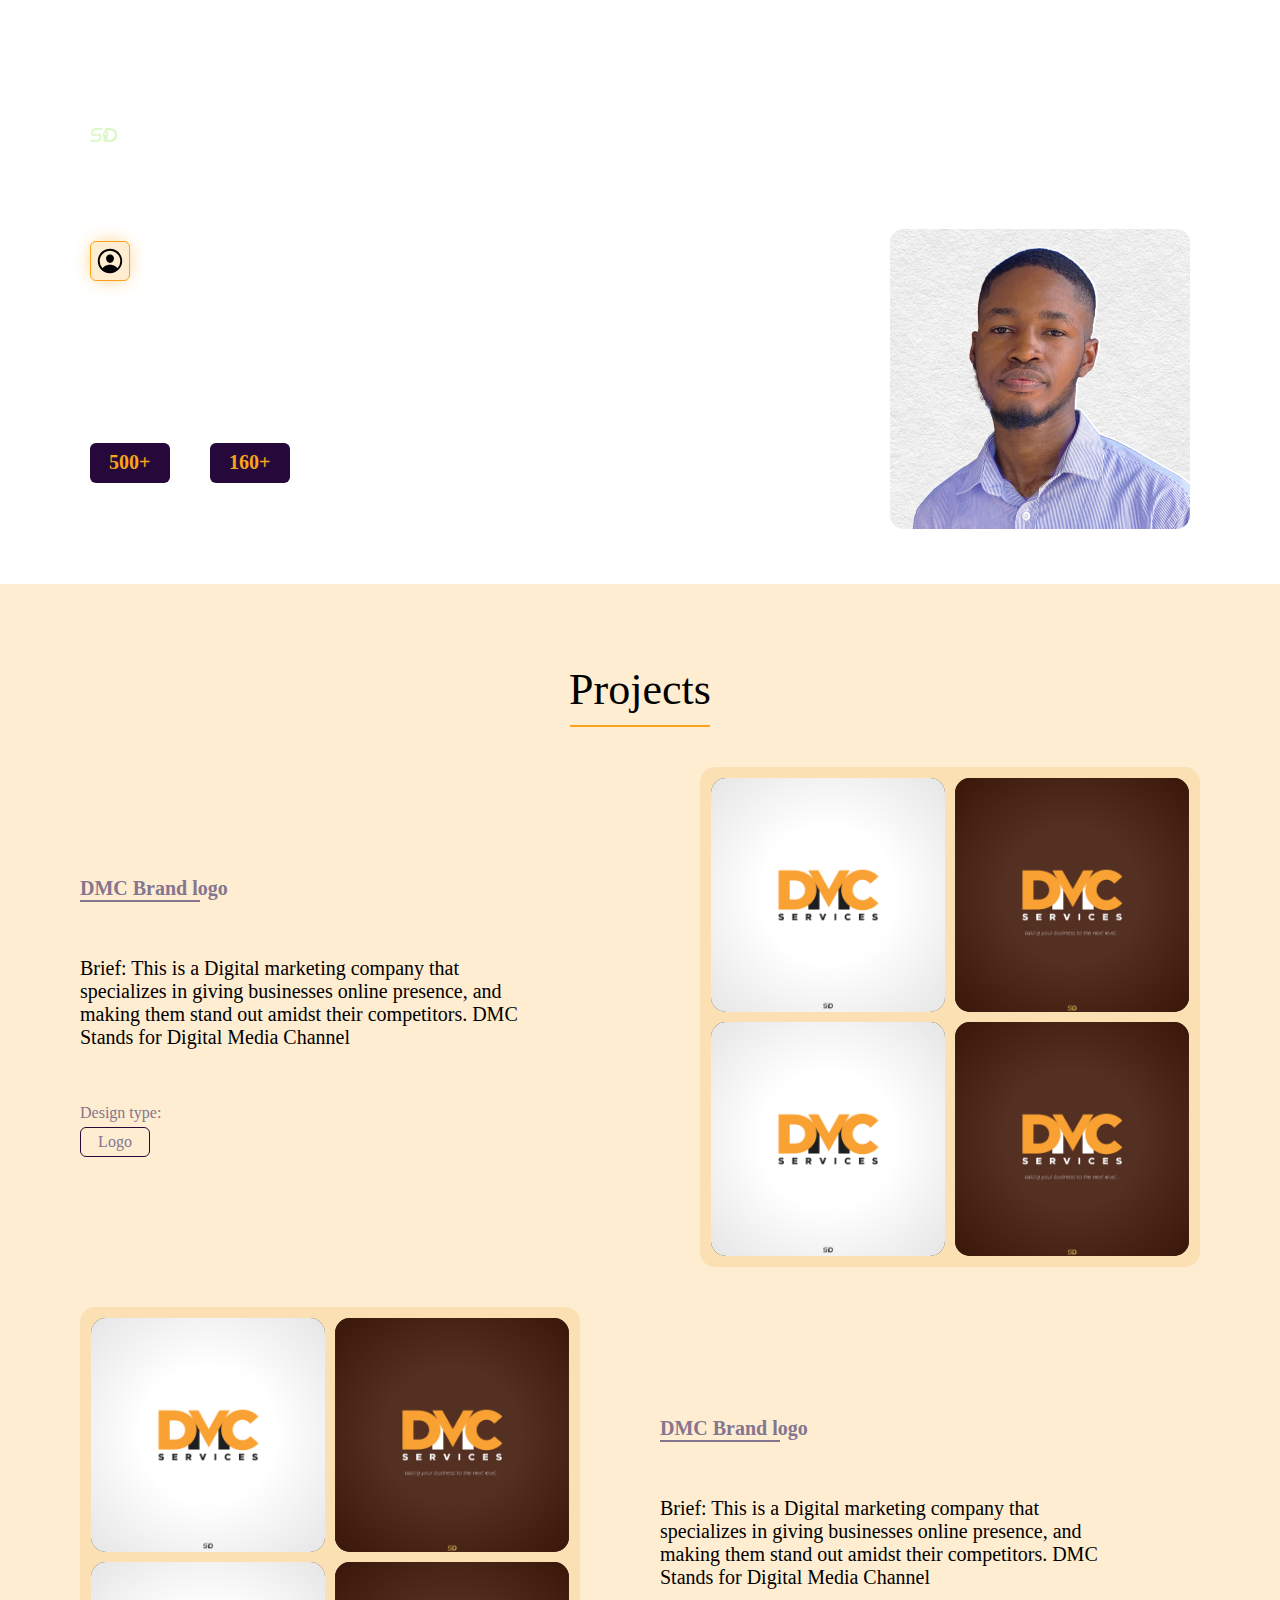
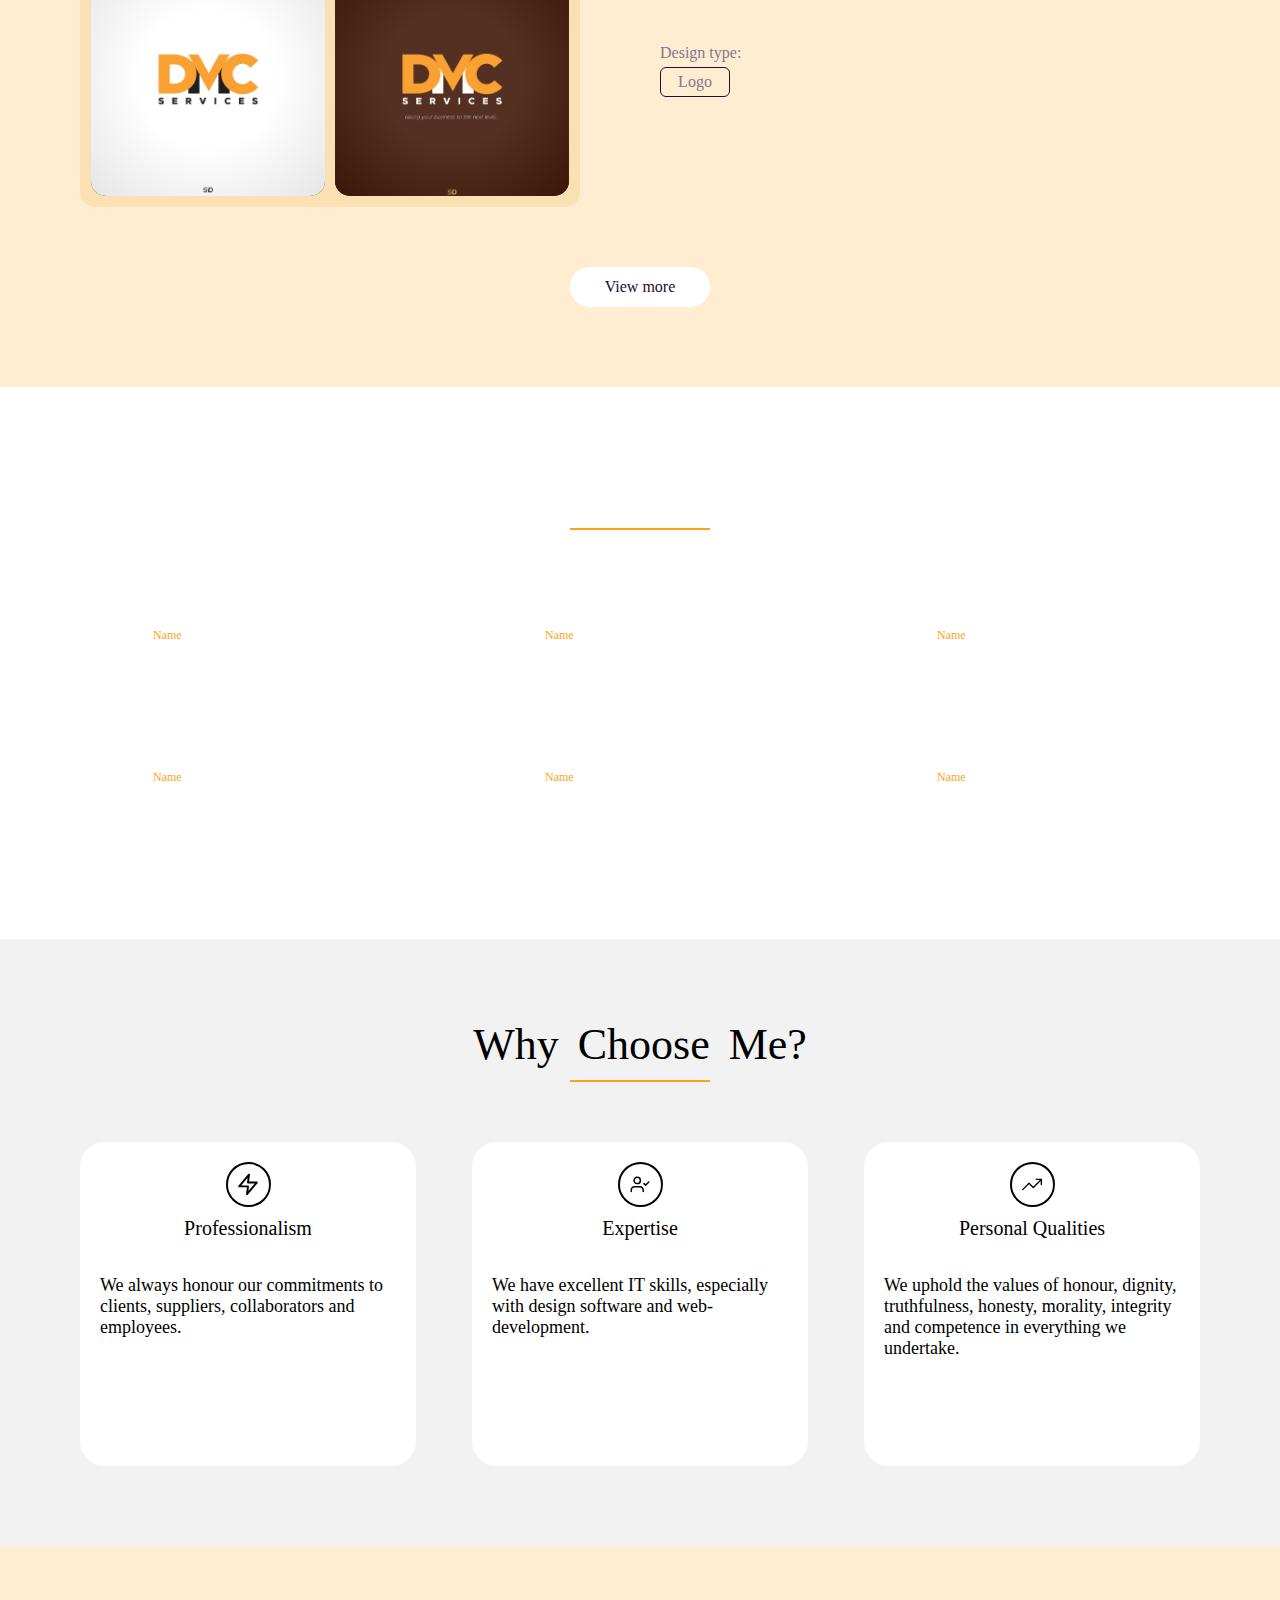
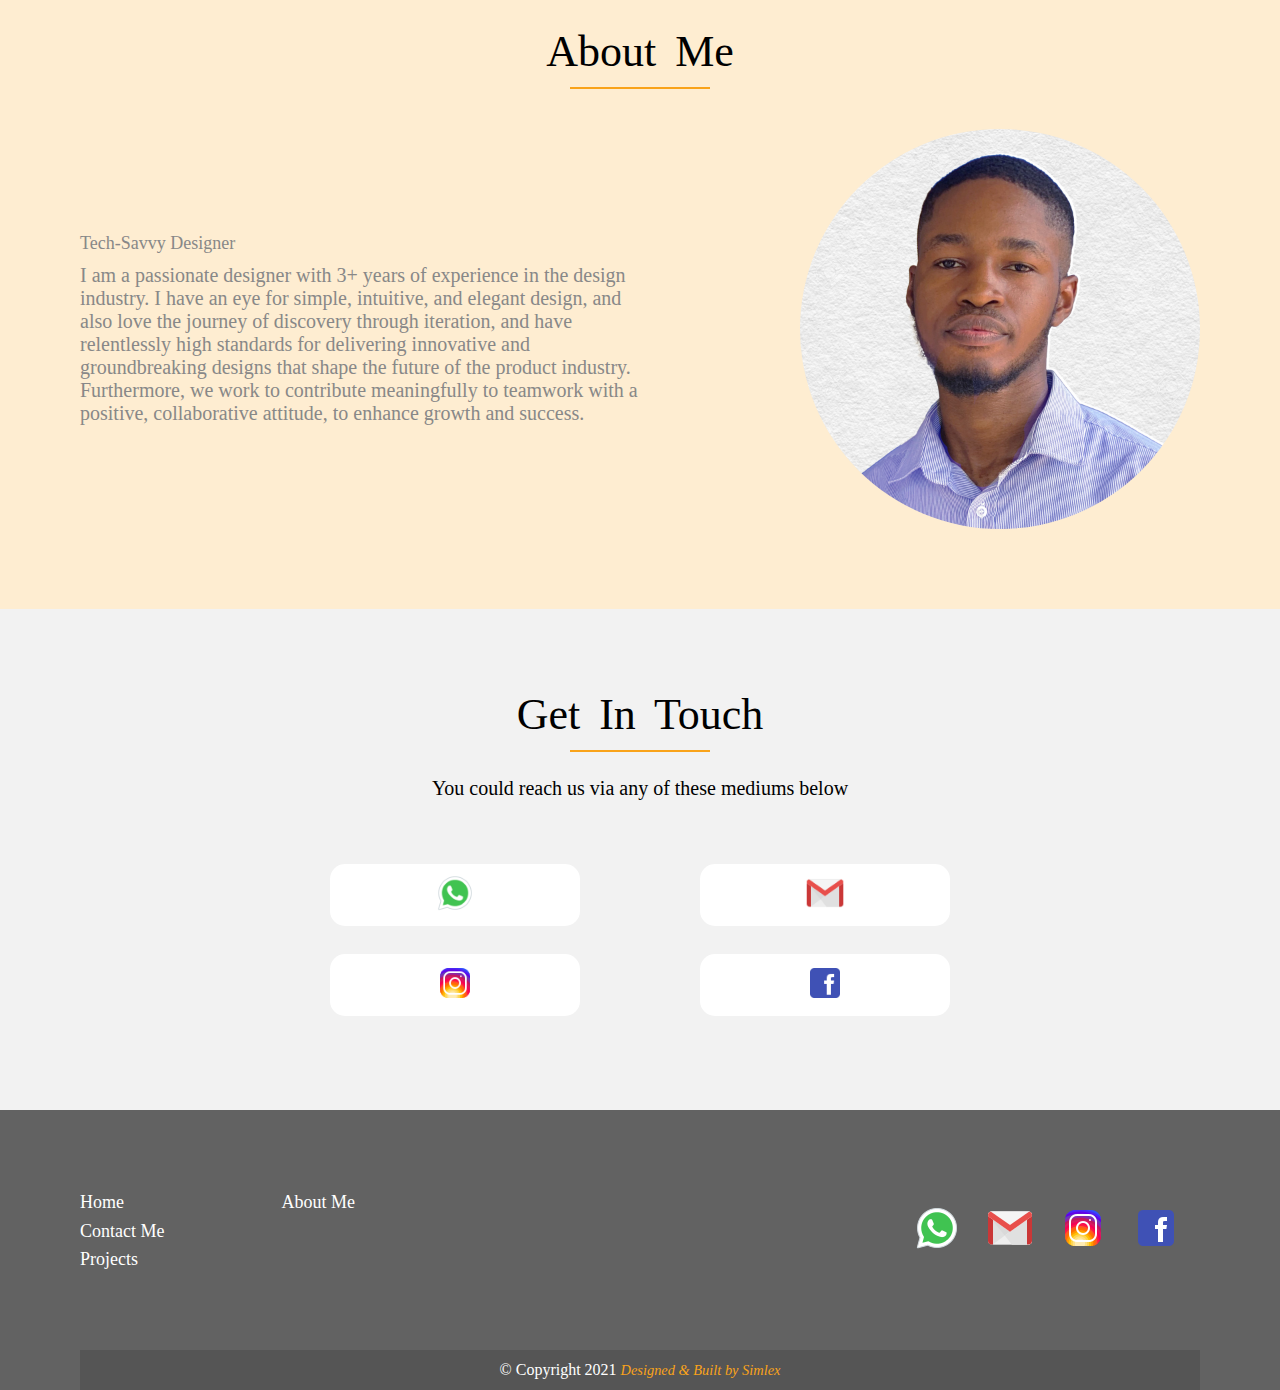
<file: index-main.html>
<!DOCTYPE html> 
<html lang="en-US">
    <head>
        <meta name="viewport" content="width=device-width, initial-scale=1.0, shrink-to-fit=no">
        <title>
            Simlex Designs
        </title>
        <link rel="stylesheet" href="css/vendors/ionicons.min.css" type="text/css">
        <link href="https://netdna.bootstrapcdn.com/font-awesome/4.0.3/css/font-awesome.css" rel="stylesheet">
        <link rel="stylesheet" href="css/style.css">
        <link rel="stylesheet" href="css/queries.css"> <!--This should come last-->
        <script src="js/nav.js"></script>

    </head>

    <body>
        
        <header id="home">
            <nav>
                <div class="nav-container" id="navbar">
                    <img src="images/logo.png" alt="" class="nav-img">
                    <ul>
                        <li><a href="#home" class="active">Home</a></li>
                        <li><a href="#projects">My Projects</a></li>
                        <li><a href="#about">About Me</a></li>
                        <li><a href="#contact">Contact</a></li>
                    </ul>

                    <div class="dropdown">
                        <div onclick="btnFunction()" class="dropbtn">
                            <img src="icons/nav-icon.svg" class="header-icon" />
                        </div>
                        <div id="myDropdown" class="dropdown-content">
                          <a href="#home">HOME</a>
                          <a href="#projects">MY PROJECTS</a>
                          <a href="#about">ABOUT ME</a>
                          <a href="#contact">CONTACT</a>
                        </div>
                      </div>
                    
                    
                
                </div>
            </nav>

            <!--Header section-->
            <div class="header-text" >
                <h1>Welcome <span>To My Portfolio</span></h1>
            </div>
            <div class="header-details">
                <div class="header-details-content">
                    <div class="icon-box">
                        <img src="images/person-circle-outline.svg" class="header-icon" />
                    </div>
                    
                    <div class="header-content-text">
                    <p>Hi, I am Afolabi Similoluwa, a Tech-Savvy designer.
                        I possess a wide range of abilities 
                        that combine innovations, art, and design 
                        principles.</p>
                    </div>
                    <div class="header-boxes">
                        <div class="box-group">
                            <div id="box">500+</div>
                            <div class="box-text">Happy Clients</div>
                        </div>
                        <div class="box-group">
                            <div id="box">160+ </div>
                            <div class="box-text">Projects done</div>
                        </div>
                        
                    </div>
                </div>
                <div class="header-details-image">
                    <img src="images/profile-image.jpg" alt="Simlex">
                </div>
            </div>
        </header>

        <section class="section-projects" id="projects">
            <div class="project-header">
                <h2>Projects</h2>
            </div>

            <div class="project-display">
                <div class="project-details">
                    <div class="details-topic">DMC Brand logo</div>
                    
                    <div class="details-text">
                        <p><span>Brief:</span>
                            This is a Digital marketing company that 
                            specializes in giving businesses online presence,
                            and making them stand out amidst their 
                            competitors. 
                            <span>DMC</span> Stands for <span>Digital Media Channel</span></p>
                    </div>

                    <div class="project-type">
                        <p>Design type:</p>
                        <div class="project-type-box">
                            Logo
                        </div>
                    </div>
                </div>

                <div class="project-picture">
                    <div class="project-image-box"><img id="image-p" src="images/DMC logo white.jpg" alt=""> </div>
                    <div class="project-image-box"><img id="image-p" src="images/DMC logo black.jpg" alt=""></div> 
                    <div class="project-image-box"><img id="image-p" src="images/DMC logo white.jpg" alt=""></div>
                    <div class="project-image-box"><img id="image-p" src="images/DMC logo black.jpg" alt=""></div>
                </div>
            </div>
            
            <div class="project-display-inv">
                <div class="project-details-inv">
                    <div class="details-topic">DMC Brand logo</div>
                    
                    <div class="details-text">
                        <p><span>Brief:</span>
                            This is a Digital marketing company that 
                            specializes in giving businesses online presence,
                            and making them stand out amidst their 
                            competitors. 
                            <span>DMC</span> Stands for <span>Digital Media Channel</span></p>
                    </div>

                    <div class="project-type">
                        <p>Design type:</p>
                        <div class="project-type-box">
                            Logo
                        </div>
                    </div>
                </div>

                <div class="project-picture">
                    <div class="project-image-box"><img id="image-p" src="images/DMC logo white.jpg" alt=""> </div>
                    <div class="project-image-box"><img id="image-p" src="images/DMC logo black.jpg" alt=""></div> 
                    <div class="project-image-box"><img id="image-p" src="images/DMC logo white.jpg" alt=""></div>
                    <div class="project-image-box"><img id="image-p" src="images/DMC logo black.jpg" alt=""></div>
                </div>
            </div>
                <div class="project-link-btn">
                    <a class="btn view-btn" href="#projects">View more</a>
                </div>
        </section>

        <section class="section-testimonials" style="background-image: linear-gradient(rgb(38, 9, 58, 0.8), rgb(38, 9, 58, 0.8)), url(/images/testimonial-bg.jpg);">
            <div class="testimonial-header">
                <h2>Testimonials</h2>
            </div>

            <div class="testimonial-row">
            <div class="testimonial-subgroup">
                <div class="quote-icon">
                    <img src="icons/quote-icon.svg" class="header-icon testimonial-quote-icon" />
                </div>
                <div class="testimonial-details-group">
                    <div class="testimonial-profile">
                        <div class="profile-icon">
                            <img src="icons/profile.svg" class="profile" />
                        </div>
                        <div class="testimonial-contact">
                            <p>Freelance Client</p>
                            <p class="sub-text">Name</p>
                        </div>
                    </div>
                    <div class="comments">
                        <p>"Your job is clean and outstanding. I love it."</p>
                    </div>
                </div>
            </div>

            <div class="testimonial-subgroup">
                <div class="quote-icon">
                    <img src="icons/quote-icon.svg" class="header-icon testimonial-quote-icon" />
                </div>
                <div class="testimonial-details-group">
                    <div class="testimonial-profile">
                        <div class="profile-icon">
                            <img src="icons/profile.svg" class="profile" />
                        </div>
                        <div class="testimonial-contact">
                            <p>Freelance Client</p>
                            <p class="sub-text">Name</p>
                        </div>
                    </div>
                    <div class="comments">
                        <p>"Your job is clean and outstanding. I love it."</p>
                    </div>
                </div>
            </div>
            
            <div class="testimonial-subgroup">
                <div class="quote-icon">
                    <img src="icons/quote-icon.svg" class="header-icon testimonial-quote-icon" />
                </div>
                <div class="testimonial-details-group">
                    <div class="testimonial-profile">
                        <div class="profile-icon">
                            <img src="icons/profile.svg" class="profile" />
                        </div>
                        <div class="testimonial-contact">
                            <p>Freelance Client</p>
                            <p class="sub-text">Name</p>
                        </div>
                    </div>
                    <div class="comments">
                        <p>"Your job is clean and outstanding. I love it."</p>
                    </div>
                </div>
            </div>
            
            <div class="testimonial-subgroup">
                <div class="quote-icon">
                    <img src="icons/quote-icon.svg" class="header-icon testimonial-quote-icon" />
                </div>
                <div class="testimonial-details-group">
                    <div class="testimonial-profile">
                        <div class="profile-icon">
                            <img src="icons/profile.svg" class="profile" />
                        </div>
                        <div class="testimonial-contact">
                            <p>Freelance Client</p>
                            <p class="sub-text">Name</p>
                        </div>
                    </div>
                    <div class="comments">
                        <p>"Your job is clean and outstanding. I love it."</p>
                    </div>
                </div>
            </div>

            <div class="testimonial-subgroup">
                <div class="quote-icon">
                    <img src="icons/quote-icon.svg" class="header-icon testimonial-quote-icon" />
                </div>
                <div class="testimonial-details-group">
                    <div class="testimonial-profile">
                        <div class="profile-icon">
                            <img src="icons/profile.svg" class="profile" />
                        </div>
                        <div class="testimonial-contact">
                            <p>Freelance Client</p>
                            <p class="sub-text">Name</p>
                        </div>
                    </div>
                    <div class="comments">
                        <p>"Your job is clean and outstanding. I love it."</p>
                    </div>
                </div>
            </div>
            
            <div class="testimonial-subgroup">
                <div class="quote-icon">
                    <img src="icons/quote-icon.svg" class="header-icon testimonial-quote-icon" />
                </div>
                <div class="testimonial-details-group">
                    <div class="testimonial-profile">
                        <div class="profile-icon">
                            <img src="icons/profile.svg" class="profile" />
                        </div>
                        <div class="testimonial-contact">
                            <p>Freelance Client</p>
                            <p class="sub-text">Name</p>
                        </div>
                    </div>
                    <div class="comments">
                        <p>"Your job is clean and outstanding. I love it."</p>
                    </div>
                </div>
            </div>
            </div>
        </section>

        <section class="section-choice">
            <div class="choice-header">
                <h2>Why Choose Me?</h2>
            </div>

            <div class="choice-details">
            <div class="choice-box">
                <div class="choice-icon">
                    <img src="icons/professionalism.svg" class="icon-c" />
                </div>
                <div class="choice-header">
                    Professionalism
                </div>
                <p class="choice-content">
                    We always honour our 
                    commitments to clients, 
                    suppliers, collaborators and 
                    employees.
                </p>
            </div>
            
            <div class="choice-box">
                <div class="choice-icon">
                    <img src="icons/expertise.svg" class="icon-c" />
                </div>
                <div class="choice-header">
                    Expertise
                </div>
                <p class="choice-content">
                    We have excellent IT skills, 
                    especially with design 
                    software and 
                    web-development. 
                </p>
            </div>
            
            <div class="choice-box">
                <div class="choice-icon">
                    <img src="icons/pq.svg" class="icon-c" />
                </div>
                <div class="choice-header">
                    Personal Qualities
                </div>
                <p class="choice-content">
                    We uphold the values of 
                    honour, dignity, truthfulness, 
                    honesty, morality, integrity 
                    and competence in 
                    everything we undertake.
                </p>
            </div>
        </div>
        </section>

        <section class="section-about" id="about">

            <div class="about-header">
                <h2>About Me</h2>
            </div>

            <div class="about-details">
                <div class="about-text">
                    <span class="text-head">Tech-Savvy Designer</span>
                    <p> I am a passionate designer with <span class="y3">3+ years</span> of experience
                    in the design industry. I have an eye for simple, intuitive, 
                    and elegant design, and also love the journey of 
                    discovery through iteration, and have relentlessly high 
                    standards for delivering innovative and groundbreaking 
                    designs that shape the future of the product industry. 

                    Furthermore, we work to contribute meaningfully to 
                    teamwork with a positive, collaborative attitude, to 
                    enhance growth and success.</p>
                </div>

                    <img src="images/profile-image.jpg" alt="" class="about-image">
            </div>
        </section>

        <section class="section-contact" id="contact" style="background-image:url(images/contact.jpg);">
            <div class="contact-header">
                <h2>Get In Touch</h2>
            </div>
            <p>You could reach us via any of these mediums below</p>

            <div class="social-contact">

                <a class="medium" href="https://wa.me/message/QUG2W73CFKDJM1" target="_blank"">
                    <div>
                        <img src="icons/whatsapp.png" alt="">
                    </div>
                </a>
                <a class="medium" href="mailto:gettosimlex@gmail.com" target="_blank"">
                    <div>
                        <img src="icons/gmail_logo.png" alt="">
                    </div>
                </a>
                <a class="medium" href="https://www.instagram.com/the.brand.simlex/" target="_blank"">
                    <div>
                        <img src="icons/Instagram.png" alt="">
                    </div>
                </a>
                <a class="medium" href="https://web.facebook.com/similoluwa.afolabi.9" target="_blank"">
                    <div>
                        <img src="icons/facebook.png" alt="">
                    </div>
                </a>
            </div>
        </section>

        <section class="section-footer">
            <div class="footer-content">
                <div class="footer-links">
                    <p><a href="#">Home</a></p>
                    <p><a href="#">Contact Me</a></p>
                    <p><a href="#">Projects</a></p>
                    <p><a href="#">About Me</a></p>
                </div>
                <div class="social-links">
                    <a href="https://wa.me/message/QUG2W73CFKDJM1"><img src="icons/whatsapp.png" alt="whatsapp link"></a>
                    <a href="mailto:gettosimlex@gmail.com"><img src="icons/gmail_logo.png" alt="Gmail link"></a>
                    <a href="https://www.instagram.com/the.brand.simlex/"><img src="icons/Instagram.png" alt="Instagram link"></a>
                    <a href="https://web.facebook.com/similoluwa.afolabi.9"><img src="icons/facebook.png" alt="facebook link"></a>
                </div>
        </div>

            <div id="copy">
                <p>&copy Copyright 2021 <span>Designed & Built by Simlex</span></p>
            </div>
    </section>


    <script>
        // When the user scrolls the page, execute myFunction
window.onscroll = function() {myFunction()};

// Get the navbar
var navbar = document.getElementById("navbar");

// Get the offset position of the navbar
var sticky = navbar.offsetTop;

// Add the sticky class to the navbar when you reach its scroll position. Remove "sticky" when you leave the scroll position
function myFunction() {
  if (window.pageYOffset >= sticky) {
    navbar.classList.add("sticky")
  } else {
    navbar.classList.remove("sticky");
  }
}

    </script>


    </body>
</html>
</file>
<file: css/style.css>
/*Styles*/

/*Color
 #26093A
*/

*{
    margin: 0;
    padding: 0;
    box-sizing: border-box;
}

html, body {
    background-color: #fff;
    color: #000;
    font-family: poppins, Montserrat;
    font-size: 20px;
    font-weight: 300;
    overflow-x: hidden;
    text-rendering: optimizeLegibility;
    scroll-behavior: smooth;
}

section {
    padding: 80px;
}
.section-view {
    height: 100vh;
}

.btn {
    height: 40px;
    width: 140px;
    background-color: #fff;
    color: #26093A;
    border-radius: 20px;
    font-size: 80%;
    transition: all 300ms;

    display: flex;
    justify-content: center;
    align-items: center;
}

.btn:hover {
    color: #fff;
    background-color: #26093A;
}

/*----------HEADINGS-----------*/

h1 {
    font-weight: 200;
    font-size: 320%;
    margin: 0;
    word-spacing: 8px;
}



h2,h3 {
    font-weight: 280;
    font-size: 220%;
    margin: 0;
    word-spacing: 8px;
}

h2:after {
    display: block;
    height: 2px;
    background-color: #F9A31A; 
    width: 140px;
    content: ""; /*Makes it visible*/
    margin: 0 auto;
    margin-top: 10px;
}

p {
    font-size: 20px;
}

/*----------PARAGRAPHS-----------*/


nav {
    display: block;

    position: absolute;
    top: 0;
    left: 0;
    width: 100%;
    z-index: 1000;
}

.nav-container {
    max-width: 100%;
    height: 80px;
    margin: 0;
    padding-top: 0px;
    padding: 0px 7% 10px 7%;
    /*background: rgb(349, 163, 26, 0.2); */
    z-index: 1000;

    display: flex;
    align-items: center;
    justify-content: space-between;
}

.nav-container img {
    height: 14px;
    width: auto;
    float: left;
    filter: invert(1);
}

.nav-container ul {
    list-style: none;
    float: left;
    font-size: 80%;

    display: flex;
}

.nav-container li {
    display: inline-block;
    margin-left: 35px;
}

.nav-container li:first-child {
    margin-left: 0px;
}

.nav-container li a {
    text-decoration: none;
    text-transform: uppercase;
    color: white;
    transition: 0.6s;
}

.nav-container li a.active{
    text-decoration: none;
    text-transform: uppercase;
    color: white;
    border-bottom: 2px solid white;
}

.nav-container li a:hover:not(.active), 
.nav-container li a:active {
    color: #26093A;
    border-bottom: 2px solid black;
}

/*--------------------------------*/

.dropbtn {
    color: white;
    padding: 6px;
    width: 40px;
    border-radius: 6px;
    border: none;
    cursor: pointer;

    background-color: #F9A31A;
    display: flex;
    justify-content: center;
  }
  .dropbtn img {
      padding: 5px;
      width: 60px;
  }

  .dropbtn:hover, 
  .dropbtn:focus {
    color: #fff;
  }



  .dropdown-content {
    display: none;
      text-align: center;
    position: absolute;
    top: 42px;
    background-color: #f1f1f1;
    min-width: 160px;
    box-shadow: 0px 10px 26px -15px rgba(0,0,0,0.2);
    z-index: 1;
    border-radius: 6px;
  }

  .dropdown-content a {
    color: black;
    padding: 12px 16px;
    width: 100%;
    text-decoration: none;
    display: block;
    border-radius: 6px;
    transition: all 300ms;
    font-size: 60%;
  }

  .dropdown-content a:hover {
      background-color: #F9A31A;
      color: #fff;
  }

  .show {
    display: flex;
    flex-direction: column;
    align-items: center;
    }

/*--------------------------------*/
/*----------HEADER SECTION-----------*/


header {    
    position: relative;
    right: 0;
    top: 0;
    width: 100%;
    /*
    min-height: 100vh; */
    height: auto;
    color: white;
    transition: 0.5s;
    /*
    border: 10px solid #FEEDD1;*/
}

#home video {
    position: absolute;
    top: 0;
    left: 0;
    width: 100%;
    height: 100%;
    object-fit: cover;
    opacity: 0.9;
}

.overlay {
    position: absolute;
    top: 0;
    left: 0;
    width: 100%;
    height: 100%;
    background: #000;
    opacity: 0.4;
}

.hero-content {
    position: relative;
    margin: 0 auto;
    border: 0.01em solid #FEEDD1;
}


.header-text {
    width: 100%;
    margin: 100px 0 0 0;

    display: flex;
    justify-content: center;
}

.header-details {
    /*border: 1px solid ;*/
    width: 86%;
    margin: 20px auto;
    margin-bottom: 40px;

    display: flex;
    justify-content: space-between;
    align-items: flex-end;
}

.header-details-content {
    /*border: 1px solid ;*/
    height: 350px;
    float: left;
    /*margin: auto 0; Remove this later then activate align item*/

    display: flex;
    flex-direction: column;
    justify-content: space-evenly;
}

.header-details-content a {
    display: inline-block;
    color: #111;
    background-color: #fff;
    font-size: 0.7em;
    padding: 10px 20px;
    margin-top: 10px;
    border-radius: 8px;
    text-decoration: none;
}

.header-details-content a {
    display: inline-block;
    color: #111;
    background-color: #fff;
    font-size: 0.7em;
    padding: 10px 20px;
    margin-top: 10px;
    border-radius: 8px;
    text-decoration: none;
    letter-spacing: 0px;
    transition: 0.6s;
}

.header-details-content a:hover {
    letter-spacing: 2px;
    background-color: #F9A31A;
    color: white;
}

.icon-box {
    display: inline-block;
    height: 40px;
    width: 40px;
    padding: 4px;
    border-radius: 6px;
    text-align: center;
    background-color: #FEEDD1;
    border: 1.3px solid #F9A31A;
    box-shadow: 0px 0px 20px -6px #F9A31A;

    /*display: flex;
    justify-content: center;*/
}

.dropdown {
    display: none;
}

.menu-open {
    width: 60px;
    height: 60px;
    background: url('icons/phone.png');
    background-repeat: no-repeat;
    background-size: 30px;
    background-position: center;
    cursor: pointer;
}

.menu-open.active {
    background: url('close.png');
    background-repeat: no-repeat;
    background-size: 25px;
    background-position: center;
}

.header-icon {
    margin: 0 auto;
}

.header-content-text {
    /*border: 1px solid ;*/
    width: 500px;
    float: left;
}

.text p {
    font-size: 80%;
    font-weight: 400;
}

.header-boxes {
    /*border: 1px solid ;*/
    margin-right: 300px;

    display: flex;
    justify-content: space-between;
}

.box-group {
    display: flex;
    flex-direction: column;
    align-items: center;
}

.header-boxes #box {
    /*border: 1px solid ;*/
    border-radius: 6px;
    width: 80px;
    height: 40px;
    background-color: #26093A;
    color: #F9A31A;
    font-weight: 700;

    display: flex;
    justify-content: center;
    align-items: center;
}

.box-text {
    font-size: 60%;
}


.header-details-image {
    float: right;
    border-radius: 14px;
    margin-bottom: 15px;
    overflow: hidden;
    transition: all 300ms;
}

.header-details-image img {
    height: 300px;
    width: auto;
    float: right;

    transition: all 300ms;
}

.header-details-image img:hover {
    /* height: 340px; */
    transform: scale(1.1);
}


.section-projects {
    background-color: #FEEDD1;
    /*
    margin-top: -100px;
    */
}

.project-header {
    text-align: center;
}

.project-display,
.project-display-inv {
        /*border: 1px solid ;*/
        width: 100%;
        margin: 40px auto;
        margin-bottom: 40px;
    
        display: flex;
        justify-content: space-between;
        align-items: center;
}

.project-display-inv {
        flex-direction: row-reverse;
        justify-content: flex-end;
}

.project-details,
.project-details-inv {
        width: 40%;
        height: 350px;
        float: left;
        /*margin: auto 0; Remove this later then activate align item*/
    
        display: flex;
        flex-direction: column;
        justify-content: space-evenly;
}

.project-details-inv {
        margin-left: 80px;
        /*margin: auto 0; Remove this later then activate align item*/
}

.details-topic {
    font-weight: 600;
    color: #85768F;
}

.details-topic:after {
    display: block;
    border-bottom: 2px solid #85768F;
    content: "";
    width: 120px;
}

.details-text {
    margin: 20px 0;
}

.details-text p span{
    font-weight: 500;
}

.project-type p{
    font-size: 80%;
    margin-bottom: 5px;
    font-weight: 450;
    color: #85768F;
}

.project-type-box {
    border-radius: 6px;
    width: 70px;
    height: 30px;
    border: 1px solid #26093A;
    color: #85768F;
    font-weight: 500;
    font-size: 80%;

    display: flex;
    justify-content: center;
    align-items: center;
}

.project-picture {
    width: 500px;
    height: 500px;
    padding: 1%;
    border-radius: 15px;
    background: #FBE0B3;

    display: flex;
    justify-content: space-between;
    align-content: space-between;
    flex-wrap: wrap; /*Wraps items around in container*/
}

.project-image-box {
    width: 49%;
    height: 49%;
    background-image: radial-gradient(white 40%, black 100%);
    border-radius: 15px;
    overflow: hidden;

    display: flex;
    align-items: center;
}

#image-p {
    width: 100%;
    opacity: .9;

    transition: all 300ms;
}

#image-p:hover {
    transform: scale(1.2);
    opacity: 1;
}

.project-link-btn {
    margin-top: 60px;

    display: flex;
    justify-content: center;
}

.view-btn {
    text-decoration: none;
}

.section-testimonials {
    background-image: linear-gradient(rgb(38, 9, 58, 0.8), rgb(38, 9, 58, 0.8)), url(/images/testimonial-bg.jpg);
    background-size: cover;
    background-attachment: fixed;
    color: #fff;

    /*
    color: #fff;*/
}

.testimonial-header {
    text-align: center;
}

.testimonial-row {
    margin-top: 35px;
    width: 100%;

    display: flex;
    flex-wrap: wrap;
    justify-content: space-between;
}

.testimonial-row:last-child {
    margin-top: 45px;
}

.testimonial-subgroup {
    border-radius: 15px;
    padding: 8px;
    width: 30%;

    transition: all 300ms;
}

/*.testimonial-subgroup:hover {

    box-shadow: 0px 0px 40px -10px #ccc;

}*/

.quote-icon {

    display: flex;
    justify-content: flex-end;

}
.testimonial-quote-icon {
    margin: 0;
    height: 20px;
    opacity: .8;
}

.testimonial-details-group {

    display: flex;
    flex-direction: column;
}

.testimonial-profile {
    width: 80%;
    margin-bottom: 10px;

    display: flex;
    flex-direction: row;
    align-items: center;
}

.profile-icon {
    border: 1.4px solid;
    border-radius: 100px;
    width: 50px;
    height: 50px;
    margin-right: 15px;

    display: flex;
    justify-content: center;
    align-content: center;
}

.profile {
    display: inline-block;
    width: 15px;
}

.testimonial-contact p {
    font-size: 60%;
    font-weight: 400;
}

.testimonial-contact p.sub-text {
    font-size: 60%;
    font-weight: 300;
    color: #F9A31A;
}

.testimonial-details-group .comments {
    font-size: 80%;
    font-weight: light;
}

.section-choice {
    background-color: #F2F2F2;
}

.choice-header {
    text-align: center;
}

.choice-details {
    display: flex;
    justify-content: space-between;
    margin-top: 60px;
}

.choice-box {
    border-radius: 25px;
    background-color: #fff;
    width: 30%;
    height: 324px;
    padding: 20px;
    transition: all 300ms;

    display: flex;
    flex-direction: column;
    align-items: center; /*Not justify contents anymore since items are now on column direction*/
}

.choice-box:hover {
    box-shadow: 0px 10px 40px -34px #888888;
}

.choice-icon {
    border: 2px solid;
    border-radius: 80px;
    margin: 0;
    margin-bottom: 10px;
    padding: 0;
    width: 45px;
    height: 45px;

    display: flex;
    justify-content: center;
}

.icon-c {
    width: 20px;
}

.choice-header {
    font-weight: 500;
}

.choice-content {
    margin-top: 35px;
    font-size: 90%;
}

.section-about {
    background-color: #FEEDD1;
}

.about-header {
    text-align: center;
}

.about-details {
    margin-top: 40px;

    display: flex;
    justify-content: space-between;
    align-items: center;
}

.about-text {
    width: 50%;
    height: auto;
    color: #888888;
    font-size: 90%;

    display: flex;
    flex-direction: column;
}

.about-text .text-head {
    font-weight: 500;
    margin-bottom: 10px;
}


.about-image {
    height: 400px;
    width: auto;
    border-radius: 200px;
}

.section-contact {
    background-color: #f2f2f2;
    background-image: url(/images/contact.jpg);
    background-size: cover;
    background-attachment: fixed;
    color: #000;
}

.contact-header {
    text-align: center;
}

.section-contact p {
    margin-top: 25px;
    font-size: 100%;
    text-align: center;
}

.social-contact {
    margin-top: 50px;
    padding: 0 250px;
    height: 180px;

    display: flex;
    flex-wrap: wrap;
    justify-content: space-between;
    align-items:center;
}

.social-contact a {
    height: 62px;
}

.medium {
    width: 250px;
    height: 60px;
    /*margin-bottom: 40px;*/
    border-radius: 15px;
    transition: all 300ms ease-in;

    display: flex;
    justify-content: center;
    align-items: center;
}

.medium:hover {
    box-shadow: 0 0 60px -25px #888;
}
.medium {
    background-color: #fff;
}
.medium:nth-child(1):hover {
    background: linear-gradient(to bottom, rgb(84, 243, 115), rgb(7, 186, 42));
    box-shadow: 0 0 60px -25px #888;
}
.medium:nth-child(2):hover {
    background: linear-gradient(to bottom, rgb(255, 50, 36), rgb(200, 24, 0));
    box-shadow: 0 0 60px -25px #888;
}
.medium:nth-child(3):hover {
    background: linear-gradient(to bottom, rgb(255, 136, 69), rgb(215, 62, 142));
    box-shadow: 0 0 60px -25px #888;
}
.medium:nth-child(4):hover {
    background: linear-gradient(to bottom, rgb(39, 133, 255), rgb(0, 100, 228));
    box-shadow: 0 0 60px -25px #888;
}

.medium:nth-child(3), 
.medium:last-child {
    margin-bottom: 0px;
}

.medium img {
    width: 40px;
    height: 40px;
}

.section-footer {
    background-color: #626262;
    padding-bottom: 0px;
}

.footer-content {
    display: flex;
    justify-content: space-between;
    align-items: center;
}

.footer-links {
    width: 35%;
    height: 80px;

    display: flex;
    flex-wrap: wrap;
    flex-direction: column;
    justify-content: space-between;
}

.footer-links a {
    text-decoration: none;
    color: white;
    font-size: 90%;
}

.footer-links a:hover {
    color: #888;
}

.social-links a {
    margin-right: 20px;
}

.section-footer #copy {
    color: #fff;
    text-align: center;
    background-color: #555555;
    margin-top: 80px;
    height: 40px;

    display: flex;
    align-items: center;
    justify-content: center;
}

.section-footer #copy p {
    font-size: 80%;
}

.section-footer #copy p span {
    font-size: 90%;
    font-style: italic;
    color: #F9A31A;

    transition: all 300ms;
}

.section-footer #copy p span:hover {
    color: #fff;
}
</file>
<file: css/queries.css>
/*Big tablets to 1200px*/
/*Media Queries for browsers with a width less or equal to 1140 px*/
@media only screen and (max-width: 1200px) {
    .header-text {
        width: 100%;
        padding: 0 2%;
    }

    
    .social-contact {
        padding: 0 160px;
    }

}

/*Ipads in portrait mode -> 768px to 1023px px*/
/*Media Queries for ipads or browsers with a width less or equal to 1023px px*/
@media only screen and (max-width: 1023px) { 
    .header-text {
        width: 100%;
        font-size: 80%;
        padding: 0 2%;
    }

    .header-boxes {
        justify-items: flex-start;
    }


    /*
    .header-content-text {
        border: 1px solid;
    }
    */
    
    .header-content-text p {
        font-size: 80%;
    }

    .project-details-inv {
        margin: 0;


    }

    .project-display, 
    .project-display-inv {
        flex-direction: column-reverse;
    }
    
    .project-details, 
    .project-details-inv {

        margin-top: 25px;
        width: 100%;
    }

    .project-details::after, 
    .project-details-inv::after {
        display: block;
        height: 0.2px;
        width: 70%;
        background-color: #3b3b3b;
        content: "";
        margin: 0 auto;
        margin-top: 30px;
    }



    .project-details-inv:last-child {
        margin-bottom: 5px;
    }


    .project-picture{
        width: 400px;
        height: 400px;
    }
    
    .project-image-box {
        background-image: none;
    }

    .project-image-box {
        background-image: none;
    }

    .choice-box p {
        font-size: 80%;
    }

    .social-contact {
        margin: 0% auto;
        margin-top: 50px;
        height: 300px;
        width: 60%;

        
        flex-direction: column;
        align-content: center;
    }

    .about-text {
        width: 40%;
    }
    
    .about-text p {
        width: 100%;
        font-size: 80%;
    }

    .about-image {
        height: 300px;
    }

    .social-contact {
        padding: 0 140px;
    }

    .testimonial-subgroup {
        width: 45%;
        margin-bottom: 20px;
    }
}

/*Small phones to Small tablets - 480px to 767px px*/
/*Media Queries for ipads or browsers with a width less or equal to 767px px*/
@media only screen and (max-width: 767px) {

    .nav-container .nav-img {
        height: 14px;
        margin-top: 8px;
    }

    .sticky {
        position: fixed;
        top: 0;
        width: 100%;
    }

    .header-text {
        margin-top: 100px;
        text-align: center;
    }


    nav {
        z-index: 1;
    }


    nav .nav-container ul {
        display: none;
    }

    .dropdown {
        display: flex;
        justify-content: flex-end;
    }

    .dropdown-content {
        top: 55px; 
    }

    .icon-box {
        display: none;
    }

    .header-details {
        /*border: 1px solid ;*/
        width: 86%;
        margin: 0 auto;
        margin-top: 40px;
        margin-bottom: 40px;
    
        display: flex;
        flex-direction: column-reverse;
        align-items: center;
    }

    .header-content-text {
        text-align: center;
        padding: 20px;
    }

    .header-boxes {
        width: 100%;
        display: flex;
        justify-content: space-around;
    }
    
    .profile-icon {
        height: 40px;
        width: 40px;
    }

    .testimonial-row {
        width: 100%;
    }

    .testimonial-subgroup, .comments {
        font-size: 70%;
    }
    

    .choice-details {
        flex-direction: column;
        align-items: center;
    }

    .choice-box {
        width: 70%;
        height: 324px;
        margin-bottom: 30px;
    
        display: flex;
        flex-direction: column;
        align-items: center; /*Not justify contents anymore since items are now on column direction*/
    }

    .social-contact {
        margin: 0% auto;
        margin-top: 50px;
        height: 300px;
        width: 60%;

        
        flex-direction: column;
        align-content: center;
    }

    .about-details {
        flex-direction: column-reverse;
    }

    
    .about-image {
        height: 200px;
        width: auto;
        border-radius: 200px;
    }

    .about-text .text-head {
        text-align: center;
    }
    
    .about-text {
        margin-top: 30px;
        width: 100%;
    }

    .footer-links {
        width: 100%;
        height: 80px;
    
        display: flex;
    }
    

    .social-links {
        width: 28%;
    }

    .social-links a img{
        width: 30px;
    }

}

/*Media Queries for small phones from 0 to 500px*/
@media only screen and (max-width: 500px) { 

    body {
        overflow: hidden;
    }

    .sticky {
        position: fixed;
        top: 0;
        width: 100%;
    }

    .dropdown-content {
        top: 42px; 
    }

    .nav-container {
        height: 50px;
    }

    .nav-container img {
        margin-top: 8px;
        height: 25px;
    }

    header video {
        object-fit: cover;
    }

    .header-details-image {
        height: 150px;
        width: 150px;
    }

    .header-details-image img {
        height: 150px;
        width: 150px;
    }

    .header-text {
        width: 80%;
        margin: 0 auto;
        margin-top: 80px;
    }

    h1 {
        font-weight: 280;
        font-size: 220%;
        word-spacing: 0px;
        line-height: 110%;
        text-align: center;
    }

    h2, h3 {
        font-size: 150%;
    }

    h2:after {
        height: 2px;
        background-color: #F9A31A;
        width: 80px;
        content: ""; /*Makes it visible*/
    }

    .header-details {
        /*border: 1px solid ;*/
        width: 86%;
        margin: 0 auto;
        margin-top: 40px;
        margin-bottom: 40px;
    
        display: flex;
        flex-direction: column-reverse;
        align-items: center;
    }
    
    .header-details-content {
        margin-top: 0px;
        width: 400px;
        height: auto;
    }

    .header-content-text {
        width: auto;
    }

    .icon-box {
        display: none;
    }

    .header-boxes {
        display: none;
    }



    .project-display {
        margin: 40px auto;
    }
    
    .project-details, 
    .project-details-inv {
        width: 124%;
    }

    .project-details::after, 
    .project-details-inv::after {
        display: block;
        height: 0.2px;
        width: 70%;
        background-color: #3b3b3b;
        content: "";
        margin: 0 auto;
        margin-top: 30px;
    }


    .project-details-inv:last-child {
        margin-bottom: 5px;
    }

    .details-text {
        margin: 5px 0;
    }

    .testimonial-row {
        margin-top: 35px;
    
        display: flex;
        flex-wrap: wrap;
        justify-content: space-between;
    }

    .testimonial-subgroup {
        width: 100%;
        margin: 2px 0px;
    }
    
    .testimonial-subgroup:nth-child(4), 
    .testimonial-subgroup:nth-child(5), 
    .testimonial-subgroup:nth-child(6) {
        display: none;
    }

    .choice-box {
        border-radius: 25px;
        background-color: #fff;
        width: 100%;
    }

    .choice-box p {
        color: grey;
        font-size: 90%;
    }

    .about-text .text-head {
        text-align: center;
    }
    
    .about-text .y3 {
        font-weight: 500;
    }


    .social-links {
        display: none;
    }

    .social-links a img{
        width: 20px;
        margin: 0;
    }

    .section-footer #copy p {
        font-size: 70%;
    }

    div #copy {
        margin: 0;
        padding: 5px;
        width: 100%;
    }
}
</file>
